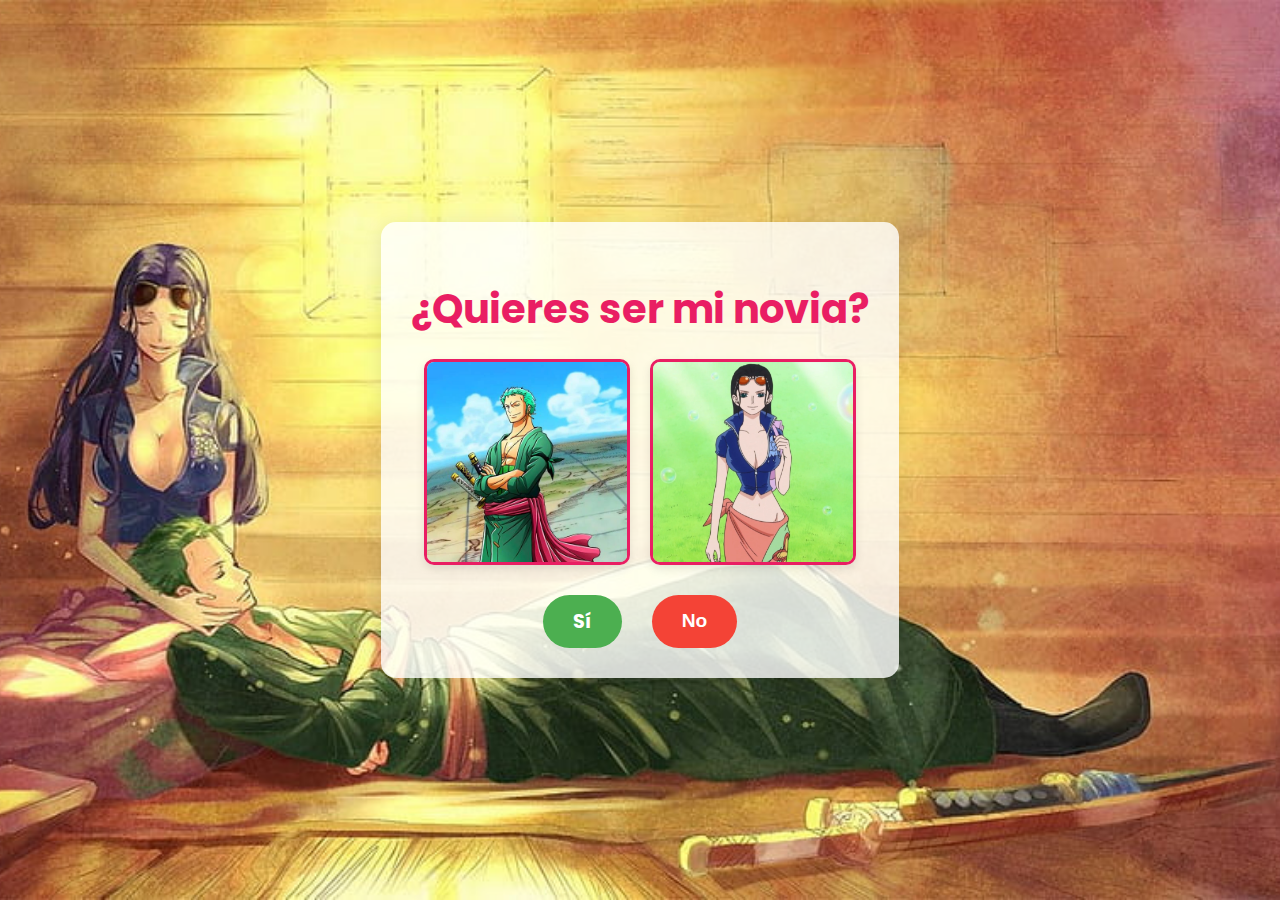
<file: index.html>
<!DOCTYPE html>
<html lang="es">
<head>
    <meta charset="UTF-8">
    <meta name="viewport" content="width=device-width, initial-scale=1.0">
    <title>¿Quieres ser mi novia?</title>
    <link rel="stylesheet" href="style.css">
    <link rel="preconnect" href="https://fonts.googleapis.com">
    <link rel="preconnect" href="https://fonts.gstatic.com" crossorigin>
    <link href="https://fonts.googleapis.com/css2?family=Poppins:wght@400;700&display=swap" rel="stylesheet">
</head>
<body>
    <div class="container">
        <h1>¿Quieres ser mi novia?</h1>
        <div class="image-container">
            <img src="Imagenes/Zoro.jpg" alt="Zoro">
            <img src="Imagenes/Robin.webp" alt="Robin">
        </div>
        <div class="buttons">
            <a href="si.html" class="button yes">Sí</a>
            <button id="noBtn" class="button no">No</button>
        </div>
    </div>
    <script src="script.js"></script>
</body>
</html>
</file>
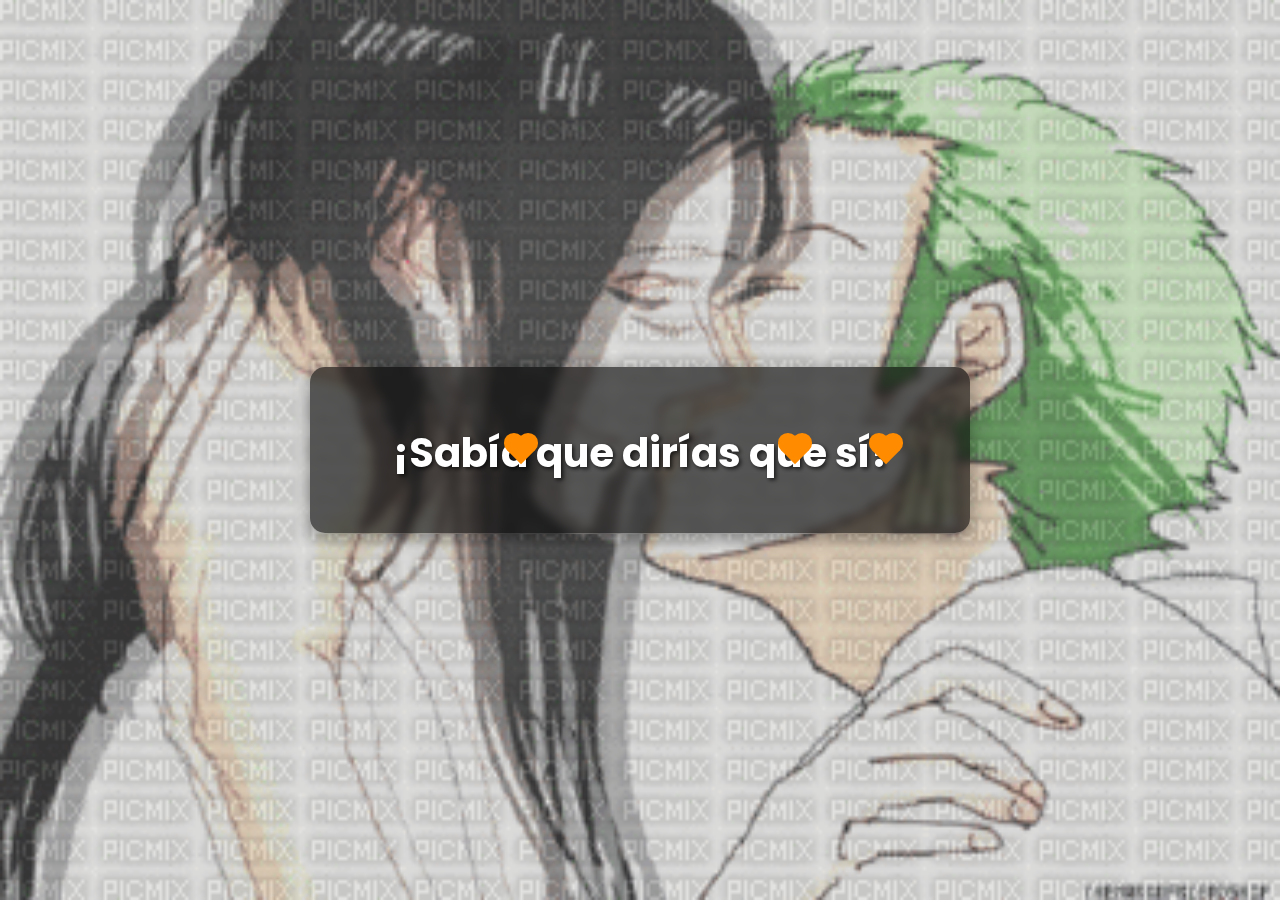
<file: si.html>
<!DOCTYPE html>
<html lang="es">
<head>
    <meta charset="UTF-8">
    <meta name="viewport" content="width=device-width, initial-scale=1.0">
    <title>¡Sabía que dirías que sí!</title>
    <link rel="stylesheet" href="si.css">
    <link rel="preconnect" href="https://fonts.googleapis.com">
    <link rel="preconnect" href="https://fonts.gstatic.com" crossorigin>
    <link href="https://fonts.googleapis.com/css2?family=Poppins:wght@400;700&display=swap" rel="stylesheet">
</head>
<body class="si-page">
    <div class="container center-text">
        <h1 class="animated-text">¡Sabía que dirías que sí!</h1>
    </div>
    <script src="script.js"></script>
</body>
</html>
</file>
<file: style.css>
body {
    font-family: 'Poppins', sans-serif;
    background-image: url(Imagenes/Robin_zoro_fondo.jpg);
    background-repeat: no-repeat;
    background-size: cover;
    background-position: center;
    background-color: #f0f2f5;
    display: flex;
    justify-content: center;
    align-items: center;
    min-height: 100vh;
    margin: 0;
    color: #333;
}

.container {
    text-align: center;
    padding: 30px;
    border-radius: 15px;
    box-shadow: 0 4px 20px rgba(0, 0, 0, 0.1);
    max-width: 600px;
    background-color: rgba(255, 255, 255, 0.8);
    position: relative;
}

h1 {
    color: #e91e63;
    font-size: 2.5em;
    margin-bottom: 20px;
}

.image-container {
    display: flex;
    justify-content: center;
    gap: 20px;
    margin-bottom: 30px;
}

.image-container img {
    width: 200px;
    height: 200px;
    border-radius: 10px;
    object-fit: cover;
    object-position:top;
    border: 3px solid #e91e63;
    box-shadow: 0 4px 10px rgba(0, 0, 0, 0.1);
}

.buttons {
    display: flex;
    justify-content: center;
    gap: 30px;
}

.button {
    font-size: 1.2em;
    padding: 12px 30px;
    border: none;
    border-radius: 50px;
    cursor: pointer;
    text-decoration: none;
    color: #fff;
    font-weight: bold;
    transition: transform 0.2s, box-shadow 0.2s;
    outline: none;
}

.button:hover {
    transform: translateY(-3px);
    box-shadow: 0 6px 12px rgba(0, 0, 0, 0.2);
}

.button.yes {
    background-color: #4caf50;
}

.button.no {
    background-color: #f44336;
}

/* Estilos específicos para la página 'si.html' */
.center {
    display: flex;
    justify-content: center;
    align-items: center;
    min-height: 100vh;
}

@media (max-width: 768px) {
    .container {
        padding: 20px;
        margin: 15px;
        max-width: 90%;
    }

    h1 {
        font-size: 1.8em;
    }

    .image-container {
        flex-direction: column; /* Apila las imágenes verticalmente */
        align-items: center;
        gap: 15px;
    }

    .image-container img {
        width: 150px; /* Reduce el tamaño de las imágenes */
        height: 150px;
    }

    .buttons {
        flex-direction: column;
        gap: 15px;
    }
    .button {
        font-size: 1em;
        padding: 10px 20px;
        width: 100%; /* <-- Esto es clave para el botón */
    }
    .button.no {
        /* Asegúrate de que no haya posiciones absolutas en móviles */
        position: static !important;
        transform: none !important;
    }
}

/* Pantallas medianas (entre 769px y 1024px, como tabletas) */
@media (min-width: 769px) and (max-width: 1024px) {
    .container {
        max-width: 80%;
    }

    h1 {
        font-size: 2em;
    }

    .image-container img {
        width: 180px;
        height: 180px;
    }
}
</file>
<file: si.css>
:root {
        --heart-color: #ff8c00; /* Color naranja para los corazones */
    }

    body {
        font-family: 'Poppins', sans-serif;
        background-color: #f0f2f5;
        background-size: cover;
        background-position: center;
        background-attachment: fixed;
        display: flex;
        justify-content: center;
        align-items: center;
        min-height: 100vh;
        margin: 0;
        color: #fff;
        text-shadow: 2px 2px 4px rgba(0, 0, 0, 0.7);
        background-image: url('Imagenes/Zoro_Robin_beso.gif');
        background-repeat: no-repeat;
        background-size: calc(100% + 20px) calc(100% + 20px); /* Ajusta el tamaño del fondo */
        background-position: center;
    }

    .container {
        text-align: center;
        background-color: rgba(0, 0, 0, 0.6);
        padding: 30px;
        border-radius: 15px;
        box-shadow: 0 4px 20px rgba(0, 0, 0, 0.4);
        max-width: 600px;
        backdrop-filter: blur(5px);
        width: 90%;
        margin: 20px;
    }

    .center-text {
        text-align: center;
    }

    h1 {
        color: #fff;
        font-size: 2.5em;
        margin-bottom: 20px;
    }

    .animated-text {
        animation: text-glow-pulse 3s infinite alternate; /* Aplica la animación */
    }

    .buttons {
        display: flex;
        justify-content: center;
        gap: 30px;
        flex-wrap: wrap;
    }

    .button {
        font-size: 1.2em;
        padding: 12px 30px;
        border: none;
        border-radius: 50px;
        cursor: pointer;
        text-decoration: none;
        color: #fff;
        font-weight: bold;
        transition: transform 0.2s, box-shadow 0.2s;
        outline: none;
        flex-grow: 1;
        max-width: 200px;
    }

    .button:hover {
        transform: translateY(-3px);
        box-shadow: 0 6px 12px rgba(0, 0, 0, 0.4);
    }

    .button.yes {
        background-color: #4caf50;
    }

    .button.no {
        background-color: #f44336;
    }

    /* Estilos para los corazones flotantes */
    .heart {
        position: fixed;
        width: 20px;
        height: 20px;
        background-color: var(--heart-color);
        transform: rotate(-45deg);
        animation: floatUp 5s infinite;
        z-index: 1000;
    }

    .heart::before,
    .heart::after {
        content: "";
        position: absolute;
        width: 20px;
        height: 20px;
        background-color: var(--heart-color);
        border-radius: 50%;
    }

    .heart::before {
        top: -10px;
        left: 0;
    }

    .heart::after {
        left: 10px;
        top: 0;
    }

    @keyframes floatUp {
        0% {
            transform: translateY(0) rotate(-45deg);
            opacity: 1;
        }
        100% {
            transform: translateY(-1000px) rotate(-45deg);
            opacity: 0;
        }
    }

    @keyframes text-glow-pulse {
        0% {
            transform: scale(1);
            text-shadow: 2px 2px 4px rgba(255, 255, 255, 0.5);
        }
        50% {
            transform: scale(1.1); /* Aumenta el tamaño */
            text-shadow: 0 0 10px #fff, 0 0 20px #fff, 0 0 30px #ff8c00, 0 0 40px #ff8c00; /* Efecto de brillo naranja */
        }
        100% {
            transform: scale(1);
            text-shadow: 2px 2px 4px rgba(255, 255, 255, 0.5);
        }
    }

    @media (max-width: 480px) {
    .container {
        padding: 20px;
    }

    h1 {
        font-size: 1.8em;
    }

    .button {
        font-size: 1em;
        padding: 10px 20px;
        flex-basis: 100%; /* Cada botón ocupa todo el ancho */
        margin-bottom: 10px; /* Agrega espacio entre los botones */
    }

    .buttons {
        flex-direction: column; /* Apila los botones verticalmente */
        gap: 0; /* Elimina el espacio entre los botones para que el margen funcione */
    }
}

/* Tablets (pantallas de 481px a 768px de ancho) */
@media (min-width: 481px) and (max-width: 768px) {
    .container {
        padding: 25px;
    }

    h1 {
        font-size: 2.2em;
    }

    .button {
        font-size: 1.1em;
        padding: 12px 25px;
    }
}

/* Escritorio y pantallas grandes (a partir de 769px de ancho) */
@media (min-width: 769px) {
    .container {
        padding: 30px;
    }

    h1 {
        font-size: 2.5em;
    }

    .button {
        font-size: 1.2em;
        padding: 12px 30px;
    }
}
</file>
